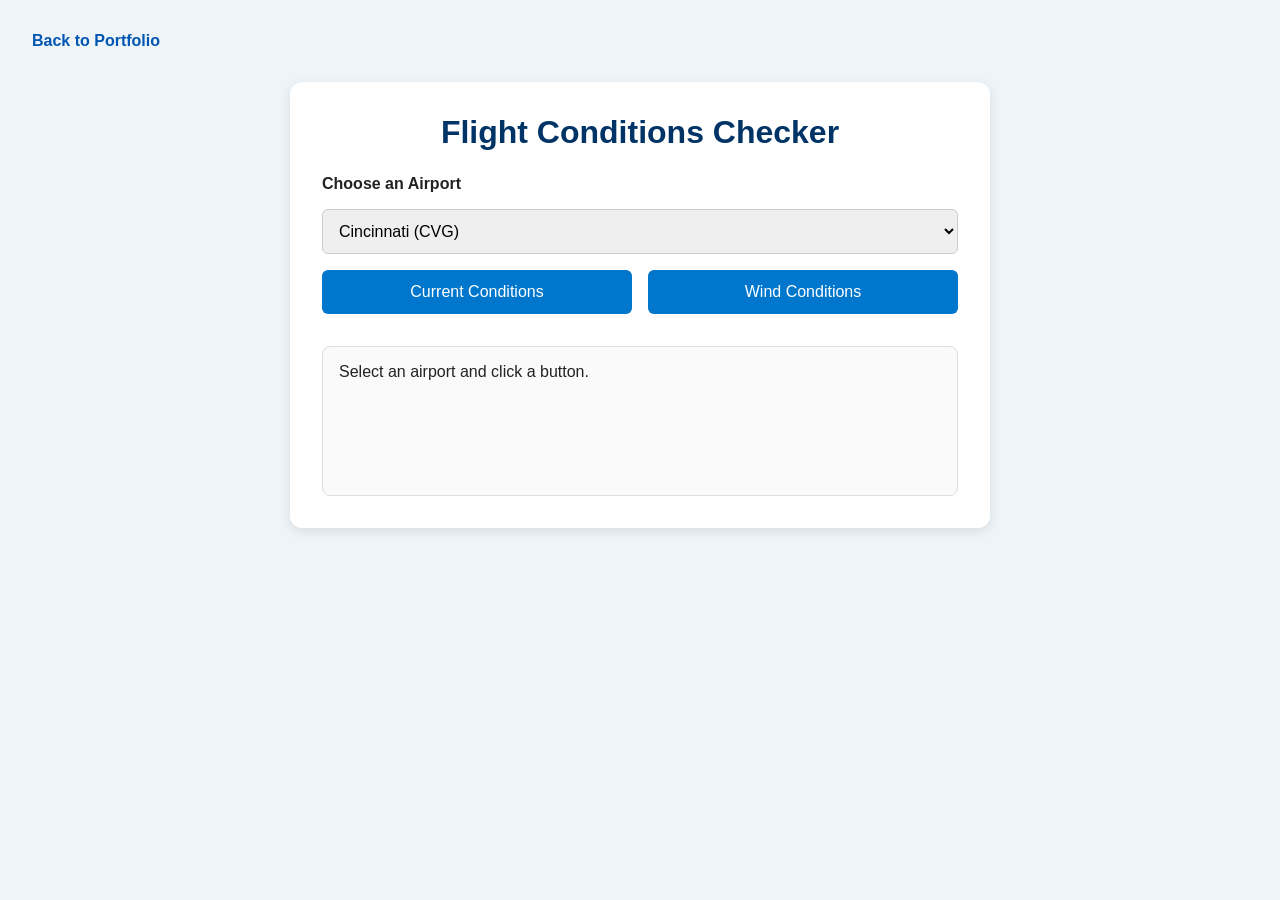
<file: flight-conditions/flight.html>
<link rel="stylesheet" href="flight.css">
<body>

<nav>
     <a href="../index.html">Back to Portfolio</a>
</nav>

<div class="container">

    <h1>Flight Conditions Checker</h1>

    <div class="controls">

        <label for="airport">Choose an Airport</label>

        <select id="airport">
            <option value="CVG">Cincinnati (CVG)</option>
            <option value="DAY">Dayton (DAY)</option>
            <option value="CMH">Columbus (CMH)</option>
        </select>

        <div class="button-group">
            <button id="conditionsBtn">
                Current Conditions
            </button>

            <button id="windBtn">
                Wind Conditions
            </button>
        </div>

    </div>

    <div id="results">
        Select an airport and click a button.
    </div>

</div>

<script src="flight.js"></script>

</body>
</file>
<file: flight-conditions/flight.css>
* {
    margin: 0;
    padding: 0;
    box-sizing: border-box;
}

body {
    font-family: Arial, Helvetica, sans-serif;
    background-color: #eef4f8;
    color: #222;
    min-height: 100vh;
    padding: 2rem;
}

nav {
    margin-bottom: 2rem;
}

nav a {
    text-decoration: none;
    color: #0056b3;
    font-weight: bold;
}

nav a:hover {
    text-decoration: underline;
}

.container {
    max-width: 700px;
    margin: 0 auto;
    background-color: white;
    padding: 2rem;
    border-radius: 12px;
    box-shadow: 0 3px 12px rgba(0,0,0,.1);
}

h1 {
    text-align: center;
    margin-bottom: 1.5rem;
    color: #003366;
}

.controls {
    display: flex;
    flex-direction: column;
    gap: 1rem;
    margin-bottom: 2rem;
}

label {
    font-weight: bold;
}

select {
    padding: 0.75rem;
    border: 1px solid #ccc;
    border-radius: 6px;
    font-size: 1rem;
}

.button-group {
    display: flex;
    gap: 1rem;
}

button {
    flex: 1;
    padding: 0.8rem;
    border: none;
    border-radius: 6px;
    background-color: #0077cc;
    color: white;
    font-size: 1rem;
    cursor: pointer;
    transition: background-color .3s;
}

button:hover {
    background-color: #005fa3;
}

#results {
    min-height: 150px;
    border: 1px solid #ddd;
    border-radius: 8px;
    padding: 1rem;
    background-color: #fafafa;
}

#results h2 {
    margin-bottom: 1rem;
    color: #003366;
}

#results p {
    margin-bottom: 0.75rem;
    line-height: 1.5;
}

.error {
    color: red;
    font-weight: bold;
}
</file>
